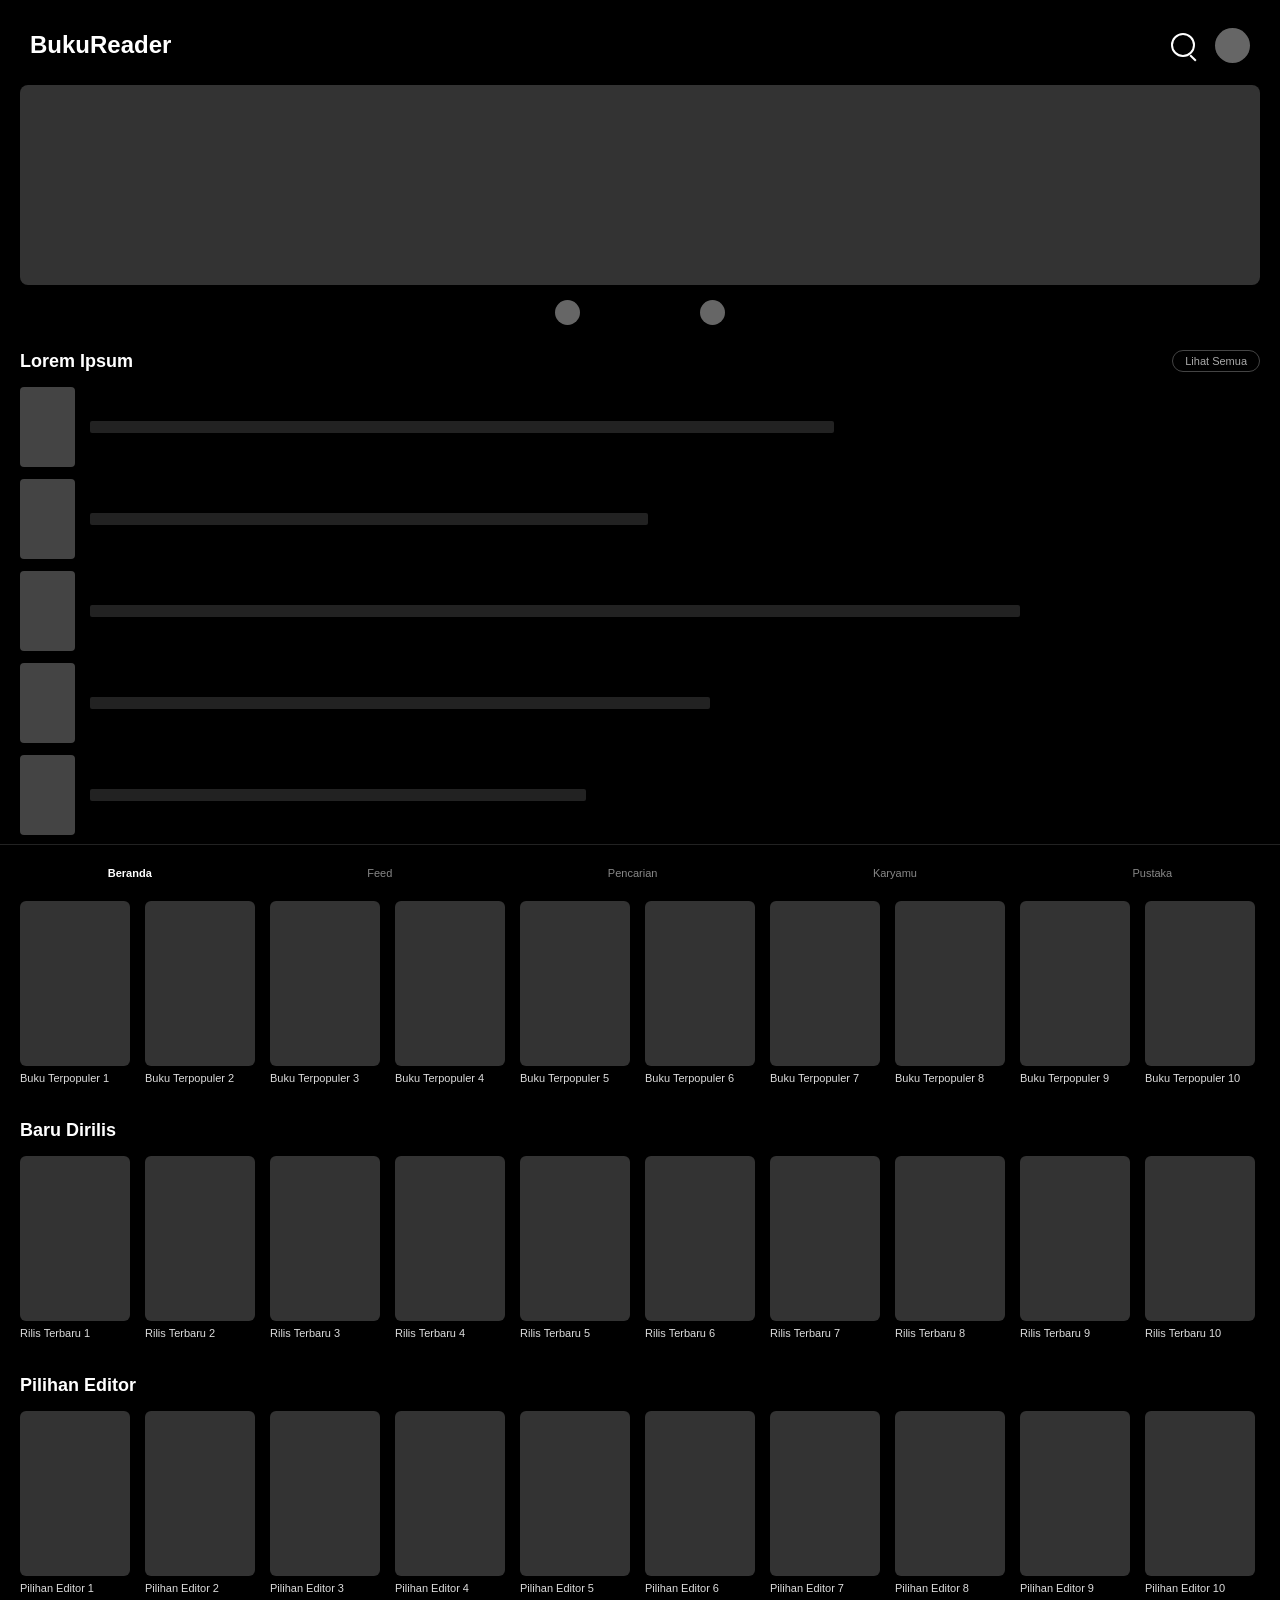
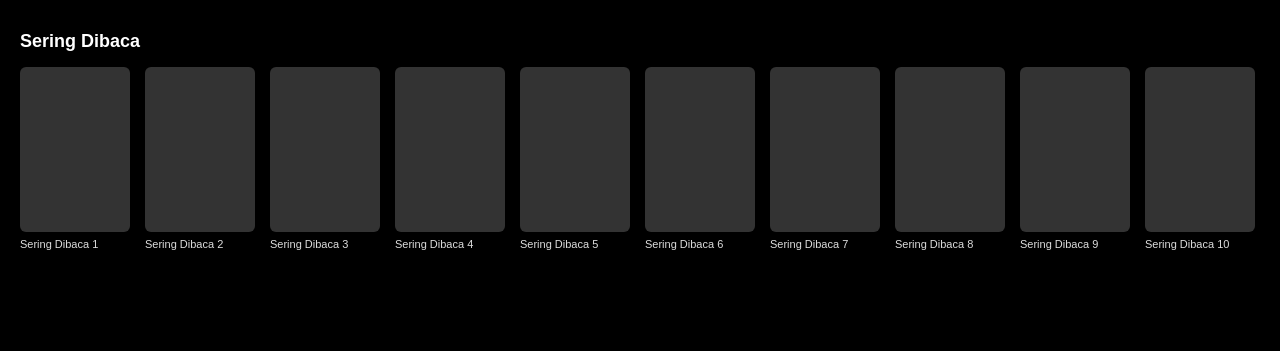
<file: index.html>
<!DOCTYPE html>
<html lang="en">
<head>
    <meta charset="UTF-8">
    <style>
        @page {
            size: A4;
            margin: 0;
            background-color: #000000;
        }
        body {
            margin: 0;
            padding: 20px;
            background-color: #000000;
            color: #ffffff;
            font-family: 'Segoe UI', Tahoma, Geneva, Verdana, sans-serif;
            overflow-x: hidden;
        }
        .header {
            display: flex;
            justify-content: space-between;
            align-items: center;
            height: 50px;
            padding: 0 10px;
        }
        .logo {
            font-size: 24px;
            font-weight: bold;
        }
        .header-icons {
            display: flex;
            align-items: center;
            gap: 20px;
        }
        .icon-search {
            width: 20px;
            height: 20px;
            border: 2px solid white;
            border-radius: 50%;
            position: relative;
        }
        .icon-search::after {
            content: '';
            position: absolute;
            width: 8px;
            height: 2px;
            background: white;
            bottom: -4px;
            right: -4px;
            transform: rotate(45deg);
        }
        .profile-circle {
            width: 35px;
            height: 35px;
            background-color: #666;
            border-radius: 50%;
        }
        .hero-banner {
            width: 100%;
            height: 200px;
            background-color: #333;
            border-radius: 8px;
            margin-top: 15px;
        }
        .hero-dots {
            display: flex;
            justify-content: center;
            gap: 120px;
            margin: 15px 0;
        }
        .dot {
            width: 25px;
            height: 25px;
            background-color: #666;
            border-radius: 50%;
        }
        .section-header {
            display: flex;
            justify-content: space-between;
            align-items: center;
            margin-top: 25px;
            margin-bottom: 15px;
        }
        .section-title {
            font-size: 18px;
            font-weight: bold;
        }
        .view-all-btn {
            background-color: transparent;
            color: #aaa;
            border: 1px solid #444;
            padding: 4px 12px;
            border-radius: 20px;
            font-size: 11px;
            cursor: pointer;
        }
        /* Vertical List Section */
        .book-list {
            display: flex;
            flex-direction: column;
            gap: 12px;
        }
        .book-row {
            display: flex;
            align-items: center;
            gap: 15px;
        }
        .book-cover-small {
            width: 55px;
            height: 80px;
            background-color: #444;
            border-radius: 4px;
        }
        .book-info-placeholder {
            height: 12px;
            background-color: #222;
            border-radius: 2px;
        }
        /* SCROLLABLE CAROUSEL SECTION */
        .carousel-wrapper {
            margin-top: 30px;
            width: 100%;
        }
        .carousel-container {
            display: flex;
            overflow-x: auto; /* Enable horizontal scrolling */
            gap: 15px;
            padding-bottom: 10px;
            scrollbar-width: none; /* Hide scrollbar for Firefox */
            -ms-overflow-style: none; /* Hide scrollbar for IE/Edge */
        }
        .carousel-container::-webkit-scrollbar {
            display: none; /* Hide scrollbar for Chrome/Safari */
        }
        .carousel-card {
            width: 110px;
            flex-shrink: 0;
        }
        .book-cover-large {
            width: 110px;
            height: 165px;
            background-color: #333;
            border-radius: 6px;
            margin-bottom: 6px;
            box-shadow: 0 4px 6px rgba(0,0,0,0.3);
        }
        .book-title {
            font-size: 11px;
            line-height: 1.2;
            color: #ddd;
            display: -webkit-box;
            -webkit-line-clamp: 2;
            -webkit-box-orient: vertical;
            overflow: hidden;
        }
        /* Bottom Navigation */
        .bottom-nav {
            position: fixed;
            bottom: 0;
            left: 0;
            width: 100%;
            height: 55px;
            background-color: #000;
            display: flex;
            justify-content: space-around;
            align-items: center;
            border-top: 1px solid #222;
            z-index: 100;
        }
        .nav-item {
            font-size: 11px;
            color: #888;
        }
        .nav-item.active {
            color: #fff;
            font-weight: bold;
        }
    </style>
</head>
<body>
    <div class="header">
        <div class="logo">BukuReader</div>
        <div class="header-icons">
            <div class="icon-search"></div>
            <div class="profile-circle"></div>
        </div>
    </div>

    <div class="hero-banner"></div>
    <div class="hero-dots">
        <div class="dot"></div>
        <div class="dot"></div>
    </div>

    <div class="section-header">
        <div class="section-title">Lorem Ipsum</div>
        <button class="view-all-btn">Lihat Semua</button>
    </div>

    <div class="book-list">
        <div class="book-row"><div class="book-cover-small"></div><div class="book-info-placeholder" style="width: 60%"></div></div>
        <div class="book-row"><div class="book-cover-small"></div><div class="book-info-placeholder" style="width: 45%"></div></div>
        <div class="book-row"><div class="book-cover-small"></div><div class="book-info-placeholder" style="width: 75%"></div></div>
        <div class="book-row"><div class="book-cover-small"></div><div class="book-info-placeholder" style="width: 50%"></div></div>
        <div class="book-row"><div class="book-cover-small"></div><div class="book-info-placeholder" style="width: 40%"></div></div>
    </div>

    <div class="carousel-wrapper">
        <div class="section-header">
            <div class="section-title">Rekomendasi Terpopuler</div>
        </div>
        <div class="carousel-container">
            <!-- 15 Cards Generated -->
            <div class="carousel-card"><div class="book-cover-large"></div><div class="book-title">Buku Terpopuler 1</div></div><div class="carousel-card"><div class="book-cover-large"></div><div class="book-title">Buku Terpopuler 2</div></div><div class="carousel-card"><div class="book-cover-large"></div><div class="book-title">Buku Terpopuler 3</div></div><div class="carousel-card"><div class="book-cover-large"></div><div class="book-title">Buku Terpopuler 4</div></div><div class="carousel-card"><div class="book-cover-large"></div><div class="book-title">Buku Terpopuler 5</div></div><div class="carousel-card"><div class="book-cover-large"></div><div class="book-title">Buku Terpopuler 6</div></div><div class="carousel-card"><div class="book-cover-large"></div><div class="book-title">Buku Terpopuler 7</div></div><div class="carousel-card"><div class="book-cover-large"></div><div class="book-title">Buku Terpopuler 8</div></div><div class="carousel-card"><div class="book-cover-large"></div><div class="book-title">Buku Terpopuler 9</div></div><div class="carousel-card"><div class="book-cover-large"></div><div class="book-title">Buku Terpopuler 10</div></div><div class="carousel-card"><div class="book-cover-large"></div><div class="book-title">Buku Terpopuler 11</div></div><div class="carousel-card"><div class="book-cover-large"></div><div class="book-title">Buku Terpopuler 12</div></div><div class="carousel-card"><div class="book-cover-large"></div><div class="book-title">Buku Terpopuler 13</div></div><div class="carousel-card"><div class="book-cover-large"></div><div class="book-title">Buku Terpopuler 14</div></div><div class="carousel-card"><div class="book-cover-large"></div><div class="book-title">Buku Terpopuler 15</div></div>
        </div>

        <div class="section-header">
            <div class="section-title">Baru Dirilis</div>
        </div>
        <div class="carousel-container">
             <div class="carousel-card"><div class="book-cover-large"></div><div class="book-title">Rilis Terbaru 1</div></div><div class="carousel-card"><div class="book-cover-large"></div><div class="book-title">Rilis Terbaru 2</div></div><div class="carousel-card"><div class="book-cover-large"></div><div class="book-title">Rilis Terbaru 3</div></div><div class="carousel-card"><div class="book-cover-large"></div><div class="book-title">Rilis Terbaru 4</div></div><div class="carousel-card"><div class="book-cover-large"></div><div class="book-title">Rilis Terbaru 5</div></div><div class="carousel-card"><div class="book-cover-large"></div><div class="book-title">Rilis Terbaru 6</div></div><div class="carousel-card"><div class="book-cover-large"></div><div class="book-title">Rilis Terbaru 7</div></div><div class="carousel-card"><div class="book-cover-large"></div><div class="book-title">Rilis Terbaru 8</div></div><div class="carousel-card"><div class="book-cover-large"></div><div class="book-title">Rilis Terbaru 9</div></div><div class="carousel-card"><div class="book-cover-large"></div><div class="book-title">Rilis Terbaru 10</div></div><div class="carousel-card"><div class="book-cover-large"></div><div class="book-title">Rilis Terbaru 11</div></div><div class="carousel-card"><div class="book-cover-large"></div><div class="book-title">Rilis Terbaru 12</div></div><div class="carousel-card"><div class="book-cover-large"></div><div class="book-title">Rilis Terbaru 13</div></div><div class="carousel-card"><div class="book-cover-large"></div><div class="book-title">Rilis Terbaru 14</div></div><div class="carousel-card"><div class="book-cover-large"></div><div class="book-title">Rilis Terbaru 15</div></div>
        </div>

        <div class="section-header">
            <div class="section-title">Pilihan Editor</div>
        </div>
        <div class="carousel-container">
             <div class="carousel-card"><div class="book-cover-large"></div><div class="book-title">Pilihan Editor 1</div></div><div class="carousel-card"><div class="book-cover-large"></div><div class="book-title">Pilihan Editor 2</div></div><div class="carousel-card"><div class="book-cover-large"></div><div class="book-title">Pilihan Editor 3</div></div><div class="carousel-card"><div class="book-cover-large"></div><div class="book-title">Pilihan Editor 4</div></div><div class="carousel-card"><div class="book-cover-large"></div><div class="book-title">Pilihan Editor 5</div></div><div class="carousel-card"><div class="book-cover-large"></div><div class="book-title">Pilihan Editor 6</div></div><div class="carousel-card"><div class="book-cover-large"></div><div class="book-title">Pilihan Editor 7</div></div><div class="carousel-card"><div class="book-cover-large"></div><div class="book-title">Pilihan Editor 8</div></div><div class="carousel-card"><div class="book-cover-large"></div><div class="book-title">Pilihan Editor 9</div></div><div class="carousel-card"><div class="book-cover-large"></div><div class="book-title">Pilihan Editor 10</div></div><div class="carousel-card"><div class="book-cover-large"></div><div class="book-title">Pilihan Editor 11</div></div><div class="carousel-card"><div class="book-cover-large"></div><div class="book-title">Pilihan Editor 12</div></div><div class="carousel-card"><div class="book-cover-large"></div><div class="book-title">Pilihan Editor 13</div></div><div class="carousel-card"><div class="book-cover-large"></div><div class="book-title">Pilihan Editor 14</div></div><div class="carousel-card"><div class="book-cover-large"></div><div class="book-title">Pilihan Editor 15</div></div>
        </div>

        <div class="section-header">
            <div class="section-title">Sering Dibaca</div>
        </div>
        <div class="carousel-container">
             <div class="carousel-card"><div class="book-cover-large"></div><div class="book-title">Sering Dibaca 1</div></div><div class="carousel-card"><div class="book-cover-large"></div><div class="book-title">Sering Dibaca 2</div></div><div class="carousel-card"><div class="book-cover-large"></div><div class="book-title">Sering Dibaca 3</div></div><div class="carousel-card"><div class="book-cover-large"></div><div class="book-title">Sering Dibaca 4</div></div><div class="carousel-card"><div class="book-cover-large"></div><div class="book-title">Sering Dibaca 5</div></div><div class="carousel-card"><div class="book-cover-large"></div><div class="book-title">Sering Dibaca 6</div></div><div class="carousel-card"><div class="book-cover-large"></div><div class="book-title">Sering Dibaca 7</div></div><div class="carousel-card"><div class="book-cover-large"></div><div class="book-title">Sering Dibaca 8</div></div><div class="carousel-card"><div class="book-cover-large"></div><div class="book-title">Sering Dibaca 9</div></div><div class="carousel-card"><div class="book-cover-large"></div><div class="book-title">Sering Dibaca 10</div></div><div class="carousel-card"><div class="book-cover-large"></div><div class="book-title">Sering Dibaca 11</div></div><div class="carousel-card"><div class="book-cover-large"></div><div class="book-title">Sering Dibaca 12</div></div><div class="carousel-card"><div class="book-cover-large"></div><div class="book-title">Sering Dibaca 13</div></div><div class="carousel-card"><div class="book-cover-large"></div><div class="book-title">Sering Dibaca 14</div></div><div class="carousel-card"><div class="book-cover-large"></div><div class="book-title">Sering Dibaca 15</div></div>
        </div>
    </div>

    <div style="height: 70px;"></div>

    <div class="bottom-nav">
        <div class="nav-item active">Beranda</div>
        <div class="nav-item">Feed</div>
        <div class="nav-item">Pencarian</div>
        <div class="nav-item">Karyamu</div>
        <div class="nav-item">Pustaka</div>
    </div>
</body>
</html>
</file>
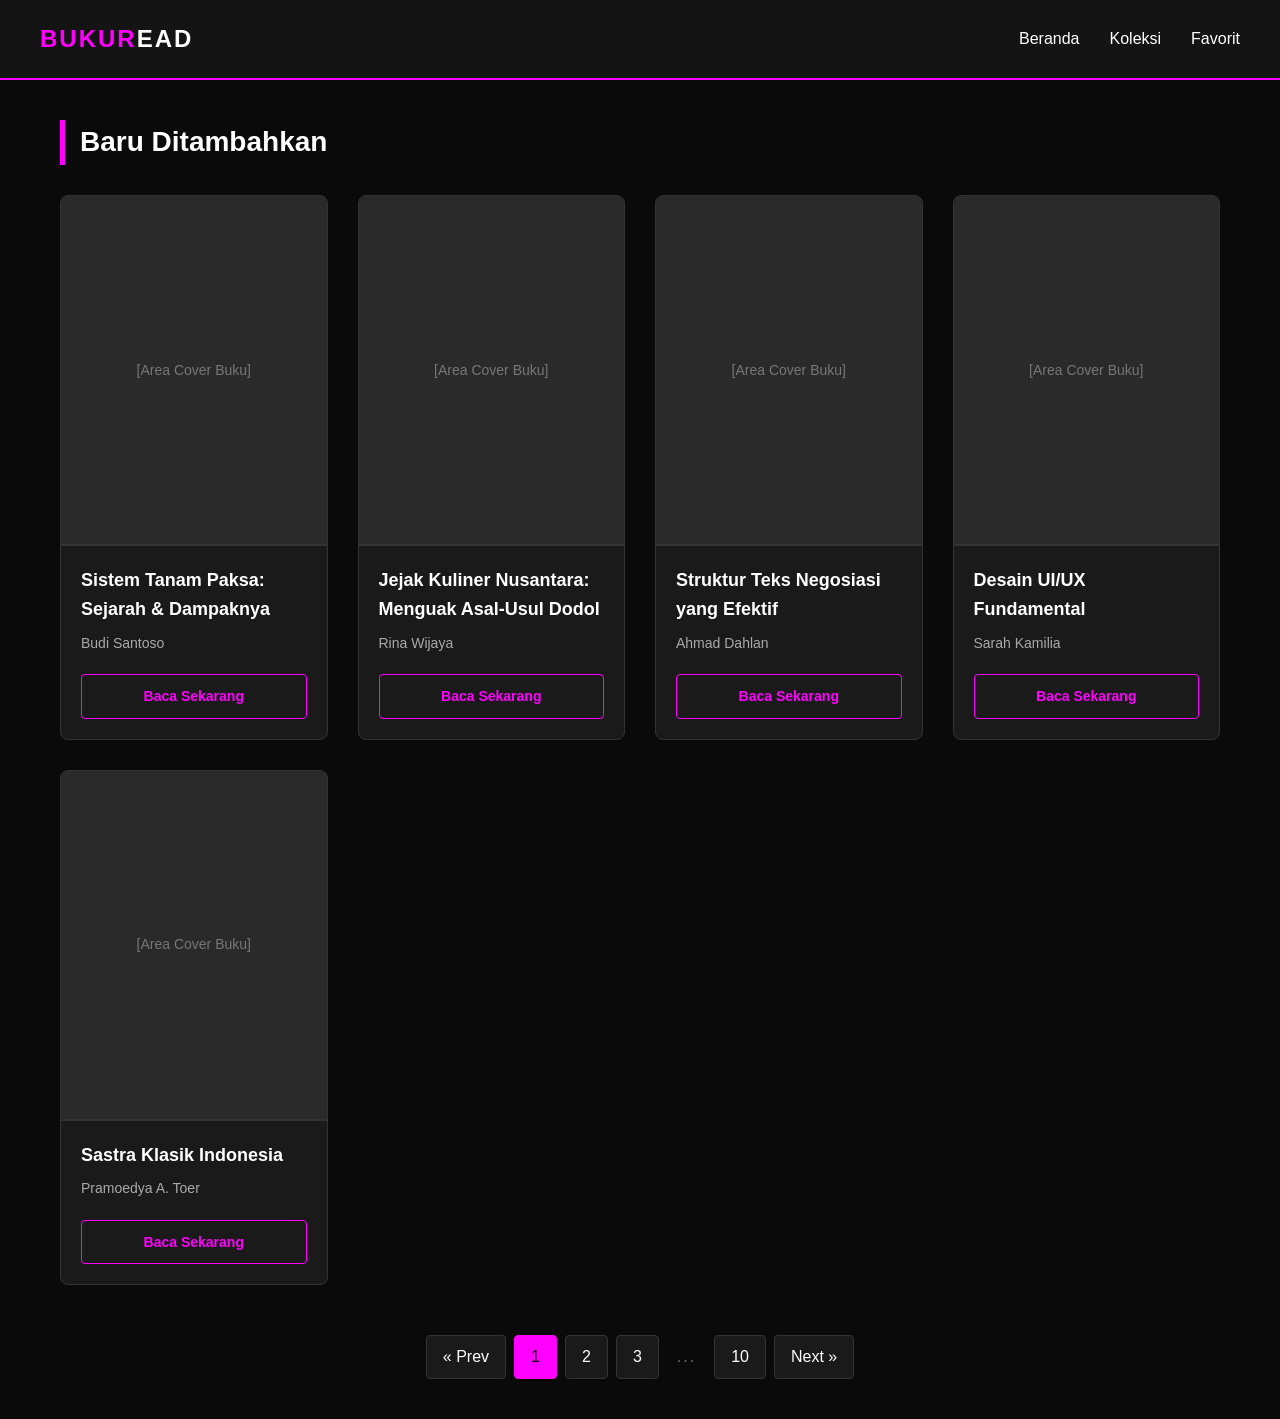
<file: Feed.html>
<!DOCTYPE html>
<html lang="id">
<head>
    <meta charset="UTF-8">
    <meta name="viewport" content="width=device-width, initial-scale=1.0">
    <title>E-Book Feed | Magenta Dark Mode</title>
    <style>
        /* Reset & Base Styles */
        * {
            margin: 0;
            padding: 0;
            box-sizing: border-box;
            font-family: 'Segoe UI', Tahoma, Geneva, Verdana, sans-serif;
        }

        body {
            background-color: #0a0a0a;
            color: #ffffff;
            line-height: 1.6;
        }

        /* Header Navigation */
        header {
            background-color: #141414;
            padding: 20px 40px;
            display: flex;
            justify-content: space-between;
            align-items: center;
            border-bottom: 2px solid #FF00FF;
            position: sticky;
            top: 0;
            z-index: 100;
        }

        .logo {
            font-size: 24px;
            font-weight: bold;
            color: #FF00FF;
            text-transform: uppercase;
            letter-spacing: 2px;
        }

        nav ul {
            list-style: none;
            display: flex;
            gap: 30px;
        }

        nav a {
            color: #ffffff;
            text-decoration: none;
            font-weight: 500;
            transition: color 0.3s ease;
        }

        nav a:hover {
            color: #FF00FF;
        }

        /* Main Feed Container */
        .container {
            max-width: 1200px;
            margin: 40px auto;
            padding: 0 20px;
        }

        .section-title {
            font-size: 28px;
            margin-bottom: 30px;
            border-left: 5px solid #FF00FF;
            padding-left: 15px;
        }

        /* CSS Grid untuk Feed Buku */
        .book-grid {
            display: grid;
            grid-template-columns: repeat(auto-fill, minmax(250px, 1fr));
            gap: 30px;
        }

        /* Book Card Styling */
        .book-card {
            background-color: #1a1a1a;
            border-radius: 8px;
            overflow: hidden;
            transition: transform 0.3s ease, box-shadow 0.3s ease;
            border: 1px solid #333;
            display: flex;
            flex-direction: column;
        }

        .book-card:hover {
            transform: translateY(-5px);
            box-shadow: 0 10px 20px rgba(255, 0, 255, 0.2);
            border-color: #FF00FF;
        }

        .book-cover {
            height: 350px;
            background-color: #2a2a2a;
            display: flex;
            justify-content: center;
            align-items: center;
            color: #777;
            font-size: 14px;
            border-bottom: 2px solid #333;
            transition: border-color 0.3s ease;
        }

        .book-card:hover .book-cover {
            border-color: #FF00FF;
        }

        .book-info {
            padding: 20px;
            flex-grow: 1;
            display: flex;
            flex-direction: column;
        }

        .book-title {
            font-size: 18px;
            margin-bottom: 8px;
            color: #ffffff;
        }

        .book-author {
            font-size: 14px;
            color: #aaaaaa;
            margin-bottom: 20px;
        }

        /* Read Button */
        .read-btn {
            margin-top: auto;
            background-color: transparent;
            color: #FF00FF;
            border: 1px solid #FF00FF;
            padding: 10px 15px;
            border-radius: 4px;
            cursor: pointer;
            font-size: 14px;
            font-weight: bold;
            text-align: center;
            transition: all 0.3s ease;
            text-decoration: none;
            display: inline-block;
        }

        .read-btn:hover {
            background-color: #FF00FF;
            color: #000000;
        }

        /* Pagination Styling (Baru ditambahkan) */
        .pagination {
            display: flex;
            justify-content: center;
            align-items: center;
            margin-top: 50px;
            gap: 8px;
        }

        .page-link {
            display: inline-block;
            padding: 8px 16px;
            color: #ffffff;
            text-decoration: none;
            border: 1px solid #333;
            border-radius: 4px;
            background-color: #1a1a1a;
            transition: all 0.3s ease;
            font-weight: 500;
        }

        .page-link:hover {
            border-color: #FF00FF;
            color: #FF00FF;
            transform: translateY(-2px);
        }

        /* Status halaman yang sedang aktif */
        .page-link.active {
            background-color: #FF00FF;
            color: #000000;
            border-color: #FF00FF;
        }

        .page-dots {
            color: #777;
            padding: 0 10px;
            letter-spacing: 2px;
        }
    </style>
</head>
<body>

    <header>
        <div class="logo">Bukur<span style="color: white;">Ead</span></div>
        <nav>
            <ul>
                <li><a href="#">Beranda</a></li>
                <li><a href="#">Koleksi</a></li>
                <li><a href="#">Favorit</a></li>
            </ul>
        </nav>
    </header>

    <div class="container">
        <h2 class="section-title">Baru Ditambahkan</h2>

        <div class="book-grid">
            <div class="book-card">
                <div class="book-cover">[Area Cover Buku]</div>
                <div class="book-info">
                    <h3 class="book-title">Sistem Tanam Paksa: Sejarah & Dampaknya</h3>
                    <p class="book-author">Budi Santoso</p>
                    <a href="#" class="read-btn">Baca Sekarang</a>
                </div>
            </div>

            <div class="book-card">
                <div class="book-cover">[Area Cover Buku]</div>
                <div class="book-info">
                    <h3 class="book-title">Jejak Kuliner Nusantara: Menguak Asal-Usul Dodol</h3>
                    <p class="book-author">Rina Wijaya</p>
                    <a href="#" class="read-btn">Baca Sekarang</a>
                </div>
            </div>

            <div class="book-card">
                <div class="book-cover">[Area Cover Buku]</div>
                <div class="book-info">
                    <h3 class="book-title">Struktur Teks Negosiasi yang Efektif</h3>
                    <p class="book-author">Ahmad Dahlan</p>
                    <a href="#" class="read-btn">Baca Sekarang</a>
                </div>
            </div>

            <div class="book-card">
                <div class="book-cover">[Area Cover Buku]</div>
                <div class="book-info">
                    <h3 class="book-title">Desain UI/UX Fundamental</h3>
                    <p class="book-author">Sarah Kamilia</p>
                    <a href="#" class="read-btn">Baca Sekarang</a>
                </div>
            </div>
            
            <div class="book-card">
                <div class="book-cover">[Area Cover Buku]</div>
                <div class="book-info">
                    <h3 class="book-title">Sastra Klasik Indonesia</h3>
                    <p class="book-author">Pramoedya A. Toer</p>
                    <a href="#" class="read-btn">Baca Sekarang</a>
                </div>
            </div>
        </div>

        <div class="pagination">
            <a href="#" class="page-link">&laquo; Prev</a>
            <a href="#" class="page-link active">1</a>
            <a href="#" class="page-link">2</a>
            <a href="#" class="page-link">3</a>
            <span class="page-dots">...</span>
            <a href="#" class="page-link">10</a>
            <a href="#" class="page-link">Next &raquo;</a>
        </div>

    </div>

</body>
</html>
</file>
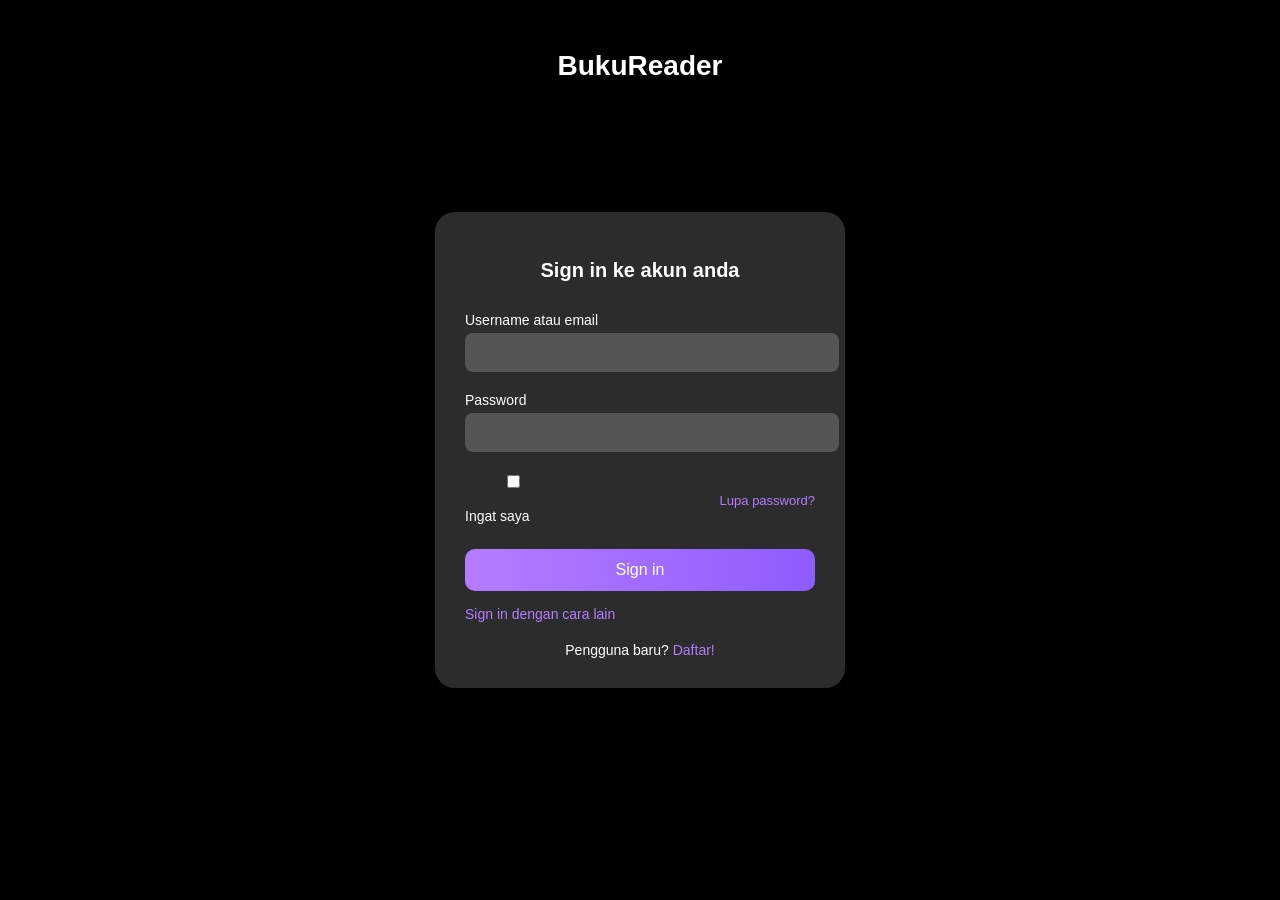
<file: login.html>
<!DOCTYPE html>
<html lang="id">
<head>
  <meta charset="UTF-8">
  <meta name="viewport" content="width=device-width, initial-scale=1.0">
  <title>BukuReader Login</title>
  <style>
    body {
      margin: 0;
      font-family: Arial, sans-serif;
      background: #000;
      color: #fff;
      display: flex;
      justify-content: center;
      align-items: center;
      height: 100vh;
    }

    .container {
      width: 350px;
      background: #2c2c2c;
      padding: 30px;
      border-radius: 20px;
      box-shadow: 0 0 20px rgba(0,0,0,0.5);
    }

    h1 {
      text-align: center;
      margin-bottom: 20px;
    }

    h2 {
      text-align: center;
      margin-bottom: 30px;
      font-size: 20px;
    }

    label {
      display: block;
      margin-bottom: 5px;
      font-size: 14px;
    }

    input {
      width: 100%;
      padding: 12px;
      border: none;
      border-radius: 8px;
      margin-bottom: 20px;
      background: #555;
      color: #fff;
    }

    .row {
      display: flex;
      justify-content: space-between;
      align-items: center;
      font-size: 13px;
      margin-bottom: 20px;
    }

    .row a {
      color: #b57cff;
      text-decoration: none;
    }

    .btn {
      width: 100%;
      padding: 12px;
      border: none;
      border-radius: 10px;
      background: linear-gradient(90deg, #b57cff, #8e5cff);
      color: white;
      font-size: 16px;
      cursor: pointer;
    }

    .alt-login {
      margin-top: 15px;
      font-size: 14px;
      color: #b57cff;
      cursor: pointer;
    }

    .signup {
      margin-top: 20px;
      text-align: center;
      font-size: 14px;
    }

    .signup a {
      color: #b57cff;
      text-decoration: none;
    }

    .logo {
      position: absolute;
      top: 50px;
      font-size: 28px;
      font-weight: bold;
    }
  </style>
</head>
<body>

  <div class="logo">BukuReader</div>

  <div class="container">
    <h2>Sign in ke akun anda</h2>

    <label>Username atau email</label>
    <input type="text">

    <label>Password</label>
    <input type="password">

    <div class="row">
      <label><input type="checkbox"> Ingat saya</label>
      <a href="#">Lupa password?</a>
    </div>

    <button class="btn">Sign in</button>

    <div class="alt-login">Sign in dengan cara lain</div>

    <div class="signup">
      Pengguna baru? <a href="#">Daftar!</a>
    </div>
  </div>

</body>
</html>
</file>
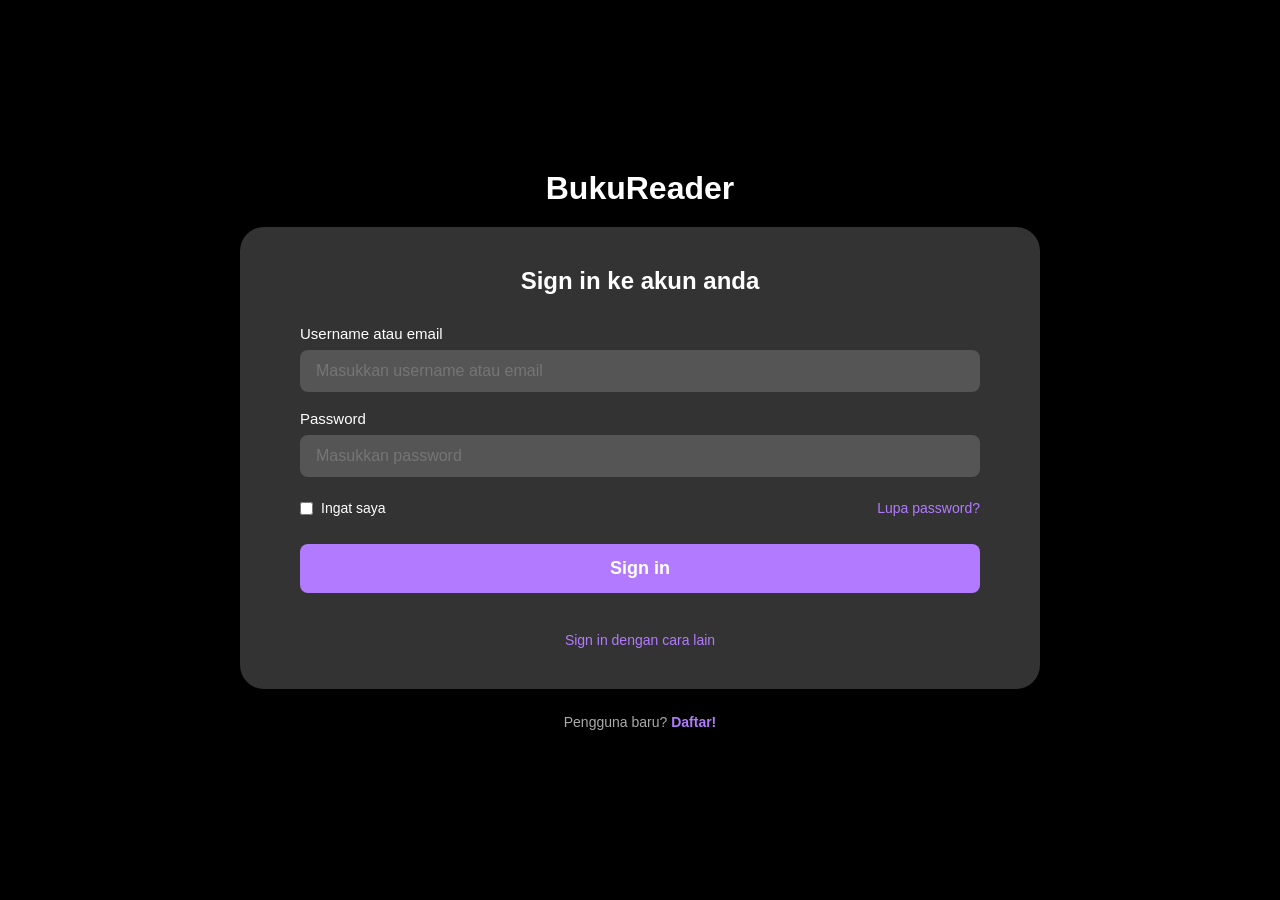
<file: logindesktop.html>
<!DOCTYPE html>
<html lang="id">
<head>
    <meta charset="UTF-8">
    <meta name="viewport" content="width=device-width, initial-scale=1.0">
    <title>BukuReader - Desktop Login Landscape</title>
    <style>
        /* Variabel Warna sesuai Desain */
        :root {
            --bg-black: #000000;
            --card-gray: #333333; /* Warna kotak abu-abu gelap */
            --input-gray: #555555;
            --primary-purple: #B27BFF;
            --text-white: #FFFFFF;
            --text-muted: #AAAAAA;
        }

        * {
            margin: 0;
            padding: 0;
            box-sizing: border-box;
            font-family: 'Segoe UI', Tahoma, Geneva, Verdana, sans-serif;
        }

        body {
            background-color: var(--bg-black);
            height: 100vh;
            display: flex;
            flex-direction: column;
            align-items: center;
            justify-content: center;
        }

        /* Logo di luar kotak (paling atas) */
        .brand-logo {
            color: var(--text-white);
            font-size: 32px;
            font-weight: bold;
            margin-bottom: 20px;
        }

        /* Kotak Utama - Dibuat lebih lebar dan lebih pendek (Persegi Panjang) */
        .login-card {
            background-color: var(--card-gray);
            width: 800px; /* Lebar untuk desktop */
            padding: 40px 60px;
            border-radius: 24px;
            box-shadow: 0 10px 40px rgba(0,0,0,0.5);
        }

        .login-header {
            color: var(--text-white);
            font-size: 24px;
            text-align: center;
            margin-bottom: 30px;
            font-weight: 600;
        }

        /* Form Layout */
        .form-container {
            display: flex;
            flex-direction: column;
            gap: 18px; /* Jarak antar elemen agar tidak tumpuk */
        }

        .input-group {
            display: flex;
            flex-direction: column;
            gap: 8px;
        }

        .input-group label {
            color: var(--text-white);
            font-size: 15px;
            font-weight: 500;
        }

        .input-group input {
            background-color: var(--input-gray);
            border: none;
            padding: 12px 16px;
            border-radius: 8px;
            color: var(--text-white);
            font-size: 16px;
            width: 100%;
        }

        /* Baris Opsi (Ingat Saya & Lupa Password) */
        .form-options {
            display: flex;
            justify-content: space-between;
            align-items: center;
            margin-top: 5px;
        }

        .checkbox-area {
            display: flex;
            align-items: center;
            gap: 8px;
            color: var(--text-white);
            font-size: 14px;
        }

        .forgot-pwd {
            color: var(--primary-purple);
            text-decoration: none;
            font-size: 14px;
        }

        /* Tombol Sign In - Dibuat menonjol */
        .btn-signin {
            background-color: var(--primary-purple);
            color: var(--text-white);
            border: none;
            padding: 14px;
            border-radius: 8px;
            font-size: 18px;
            font-weight: bold;
            cursor: pointer;
            margin-top: 10px;
            transition: 0.3s;
        }

        .btn-signin:hover {
            background-color: #9c60e3;
            box-shadow: 0 0 15px rgba(178, 123, 255, 0.4);
        }

        /* Link Bawah */
        .other-methods {
            text-align: center;
            margin-top: 20px;
        }

        .other-methods a {
            color: var(--primary-purple);
            text-decoration: none;
            font-size: 14px;
        }

        /* Teks Daftar di paling bawah (luar kotak) */
        .signup-footer {
            margin-top: 25px;
            color: var(--text-muted);
            font-size: 14px;
        }

        .signup-footer a {
            color: var(--primary-purple);
            text-decoration: none;
            font-weight: bold;
        }
    </style>
</head>
<body>

    <div class="brand-logo">BukuReader</div>

    <div class="login-card">
        <h2 class="login-header">Sign in ke akun anda</h2>

        <form class="form-container">
            <div class="input-group">
                <label for="email">Username atau email</label>
                <input type="text" id="email" placeholder="Masukkan username atau email">
            </div>

            <div class="input-group">
                <label for="password">Password</label>
                <input type="password" id="password" placeholder="Masukkan password">
            </div>

            <div class="form-options">
                <label class="checkbox-area">
                    <input type="checkbox"> Ingat saya
                </label>
                <a href="#" class="forgot-pwd">Lupa password?</a>
            </div>

            <button type="submit" class="btn-signin">Sign in</button>

            <div class="other-methods">
                <a href="#">Sign in dengan cara lain</a>
            </div>
        </form>
    </div>

    <div class="signup-footer">
        Pengguna baru? <a href="#">Daftar!</a>
    </div>

</body>
</html>
</file>
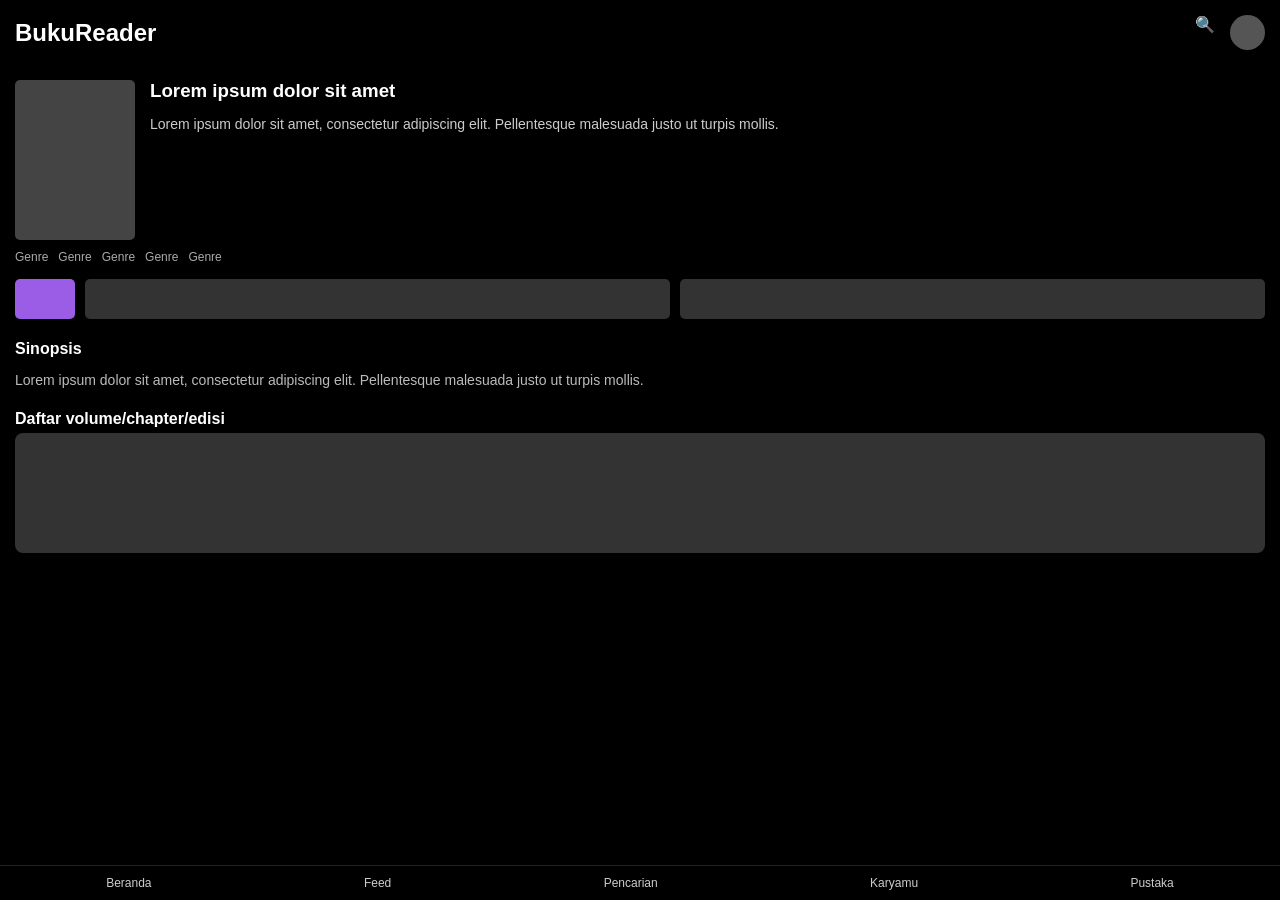
<file: title.html>
<!DOCTYPE html>
<html lang="id">
<head>
<meta charset="UTF-8">
<meta name="viewport" content="width=device-width, initial-scale=1.0">
<title>BukuReader</title>

<style>
body {
    margin: 0;
    font-family: Arial, sans-serif;
    background-color: #000;
    color: #fff;
}

/* HEADER */
.header {
    display: flex;
    justify-content: space-between;
    align-items: center;
    padding: 15px;
}

.header h2 {
    margin: 0;
}

.icons {
    display: flex;
    gap: 15px;
}

.circle {
    width: 35px;
    height: 35px;
    background: #555;
    border-radius: 50%;
}

/* MAIN */
.container {
    padding: 15px;
}

/* TOP SECTION */
.top {
    display: flex;
    gap: 15px;
}

.cover {
    width: 120px;
    height: 160px;
    background: #444;
    border-radius: 5px;
}

.info h3 {
    margin: 0;
}

.info p {
    font-size: 14px;
    color: #ccc;
}

/* GENRE */
.genre {
    margin-top: 10px;
    font-size: 12px;
    color: #aaa;
}

/* BUTTONS */
.buttons {
    display: flex;
    gap: 10px;
    margin-top: 15px;
}

.btn {
    height: 40px;
    border-radius: 5px;
}

.btn-purple {
    width: 60px;
    background: #9b5de5;
}

.btn-dark {
    flex: 1;
    background: #333;
}

/* SINOPSIS */
.section {
    margin-top: 20px;
}

.section h4 {
    margin-bottom: 5px;
}

.section p {
    color: #bbb;
    font-size: 14px;
}

/* LIST */
.list-box {
    height: 120px;
    background: #333;
    border-radius: 8px;
}

/* NAVBAR */
.navbar {
    position: fixed;
    bottom: 0;
    width: 100%;
    background: #000;
    display: flex;
    justify-content: space-around;
    padding: 10px 0;
    border-top: 1px solid #222;
}

.navbar span {
    font-size: 12px;
    color: #ccc;
}
</style>

</head>
<body>

<!-- HEADER -->
<div class="header">
    <h2>BukuReader</h2>
    <div class="icons">
        🔍
        <div class="circle"></div>
    </div>
</div>

<!-- CONTENT -->
<div class="container">

    <div class="top">
        <div class="cover"></div>

        <div class="info">
            <h3>Lorem ipsum dolor sit amet</h3>
            <p>
                Lorem ipsum dolor sit amet, consectetur adipiscing elit.
                Pellentesque malesuada justo ut turpis mollis.
            </p>
        </div>
    </div>

    <div class="genre">
        Genre &nbsp; Genre &nbsp; Genre &nbsp; Genre &nbsp; Genre
    </div>

    <div class="buttons">
        <div class="btn btn-purple"></div>
        <div class="btn btn-dark"></div>
        <div class="btn btn-dark"></div>
    </div>

    <div class="section">
        <h4>Sinopsis</h4>
        <p>
            Lorem ipsum dolor sit amet, consectetur adipiscing elit.
            Pellentesque malesuada justo ut turpis mollis.
        </p>
    </div>

    <div class="section">
        <h4>Daftar volume/chapter/edisi</h4>
        <div class="list-box"></div>
    </div>

</div>

<!-- NAVBAR -->
<div class="navbar">
    <span>Beranda</span>
    <span>Feed</span>
    <span>Pencarian</span>
    <span>Karyamu</span>
    <span>Pustaka</span>
</div>

</body>
</html>
</file>
